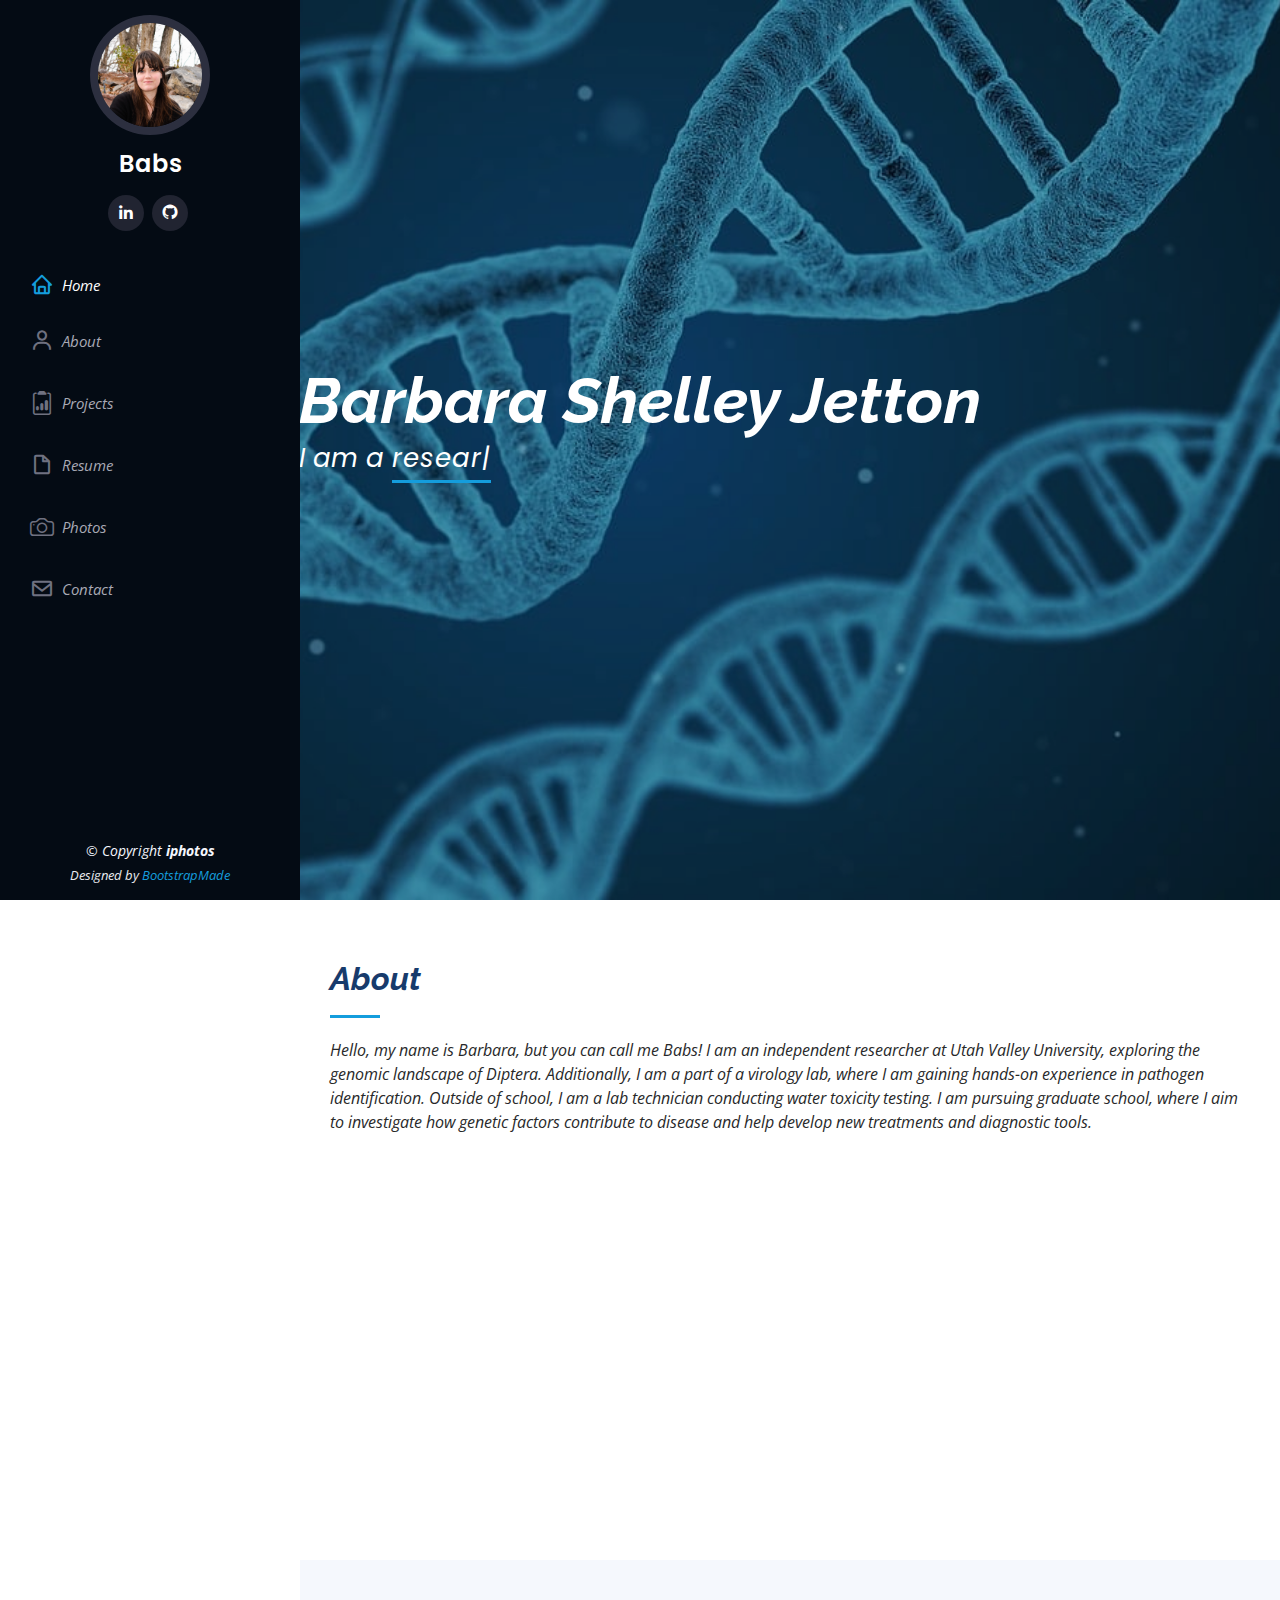
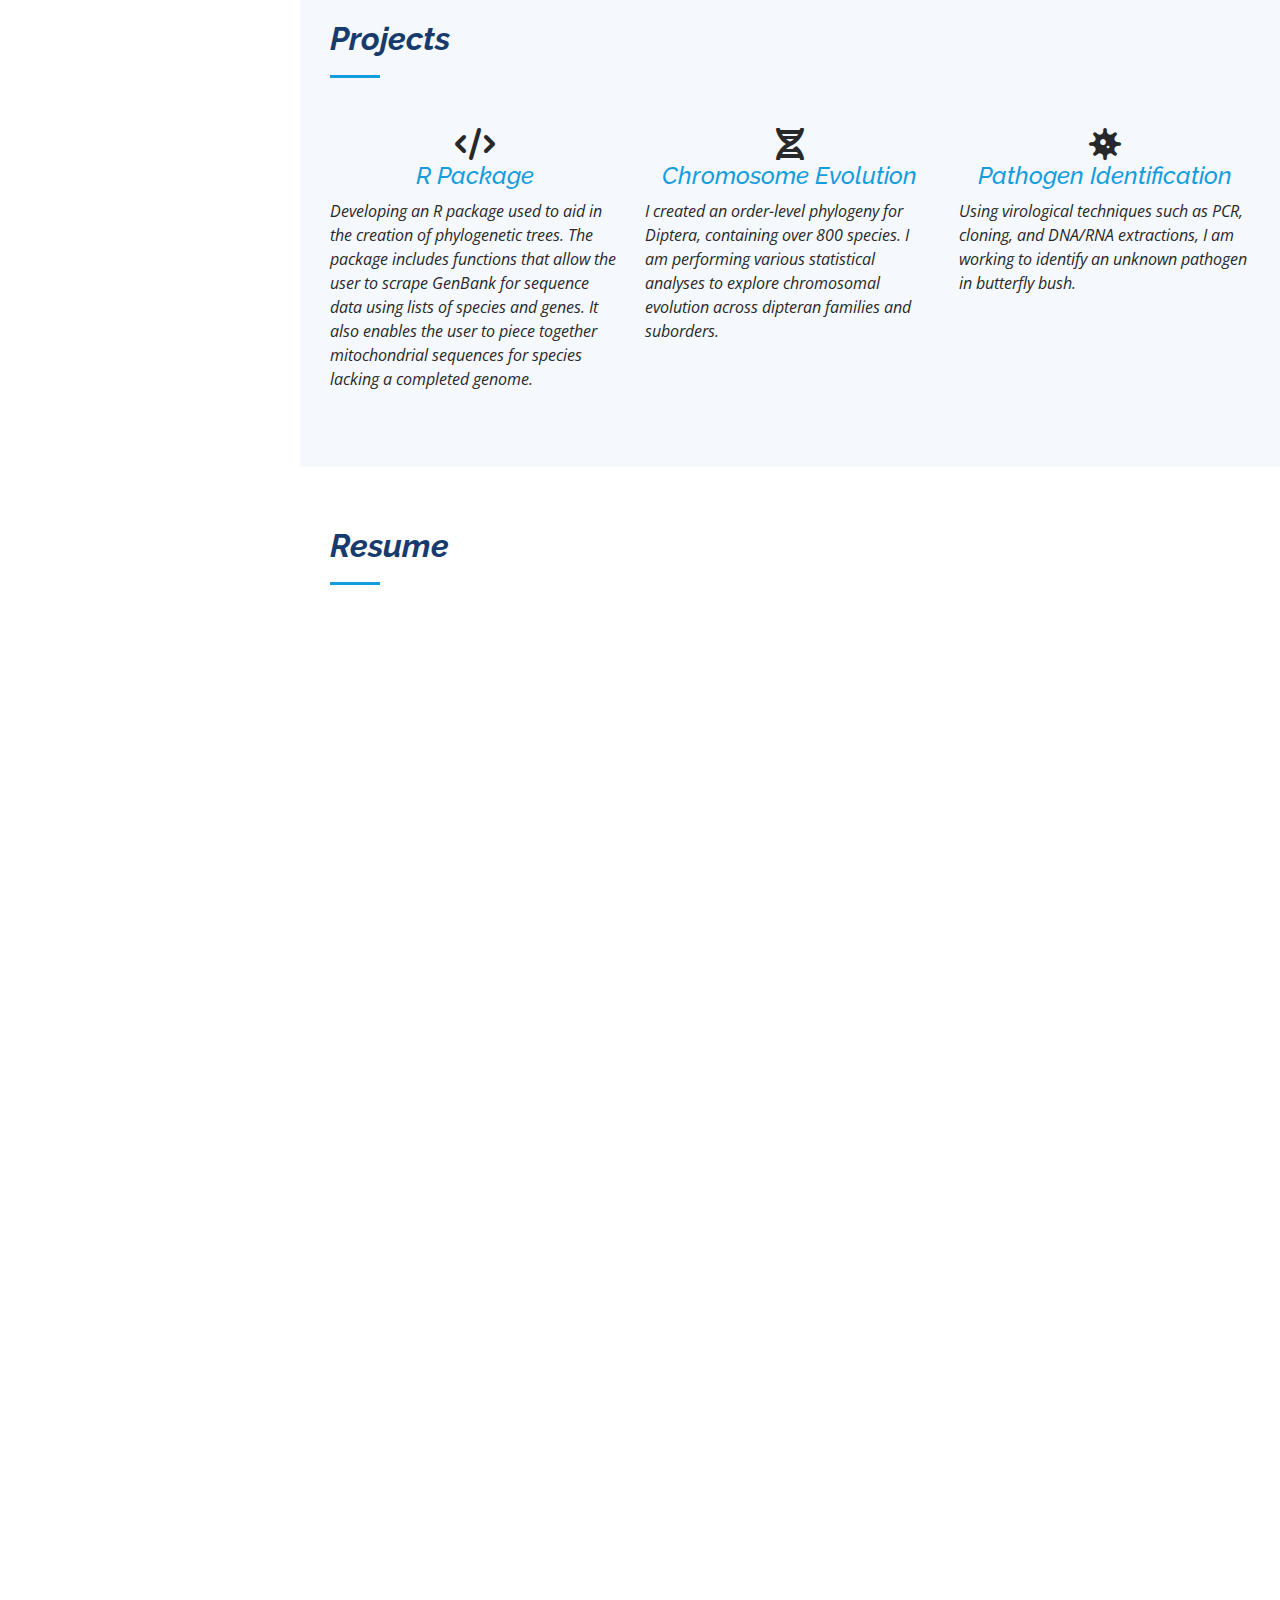
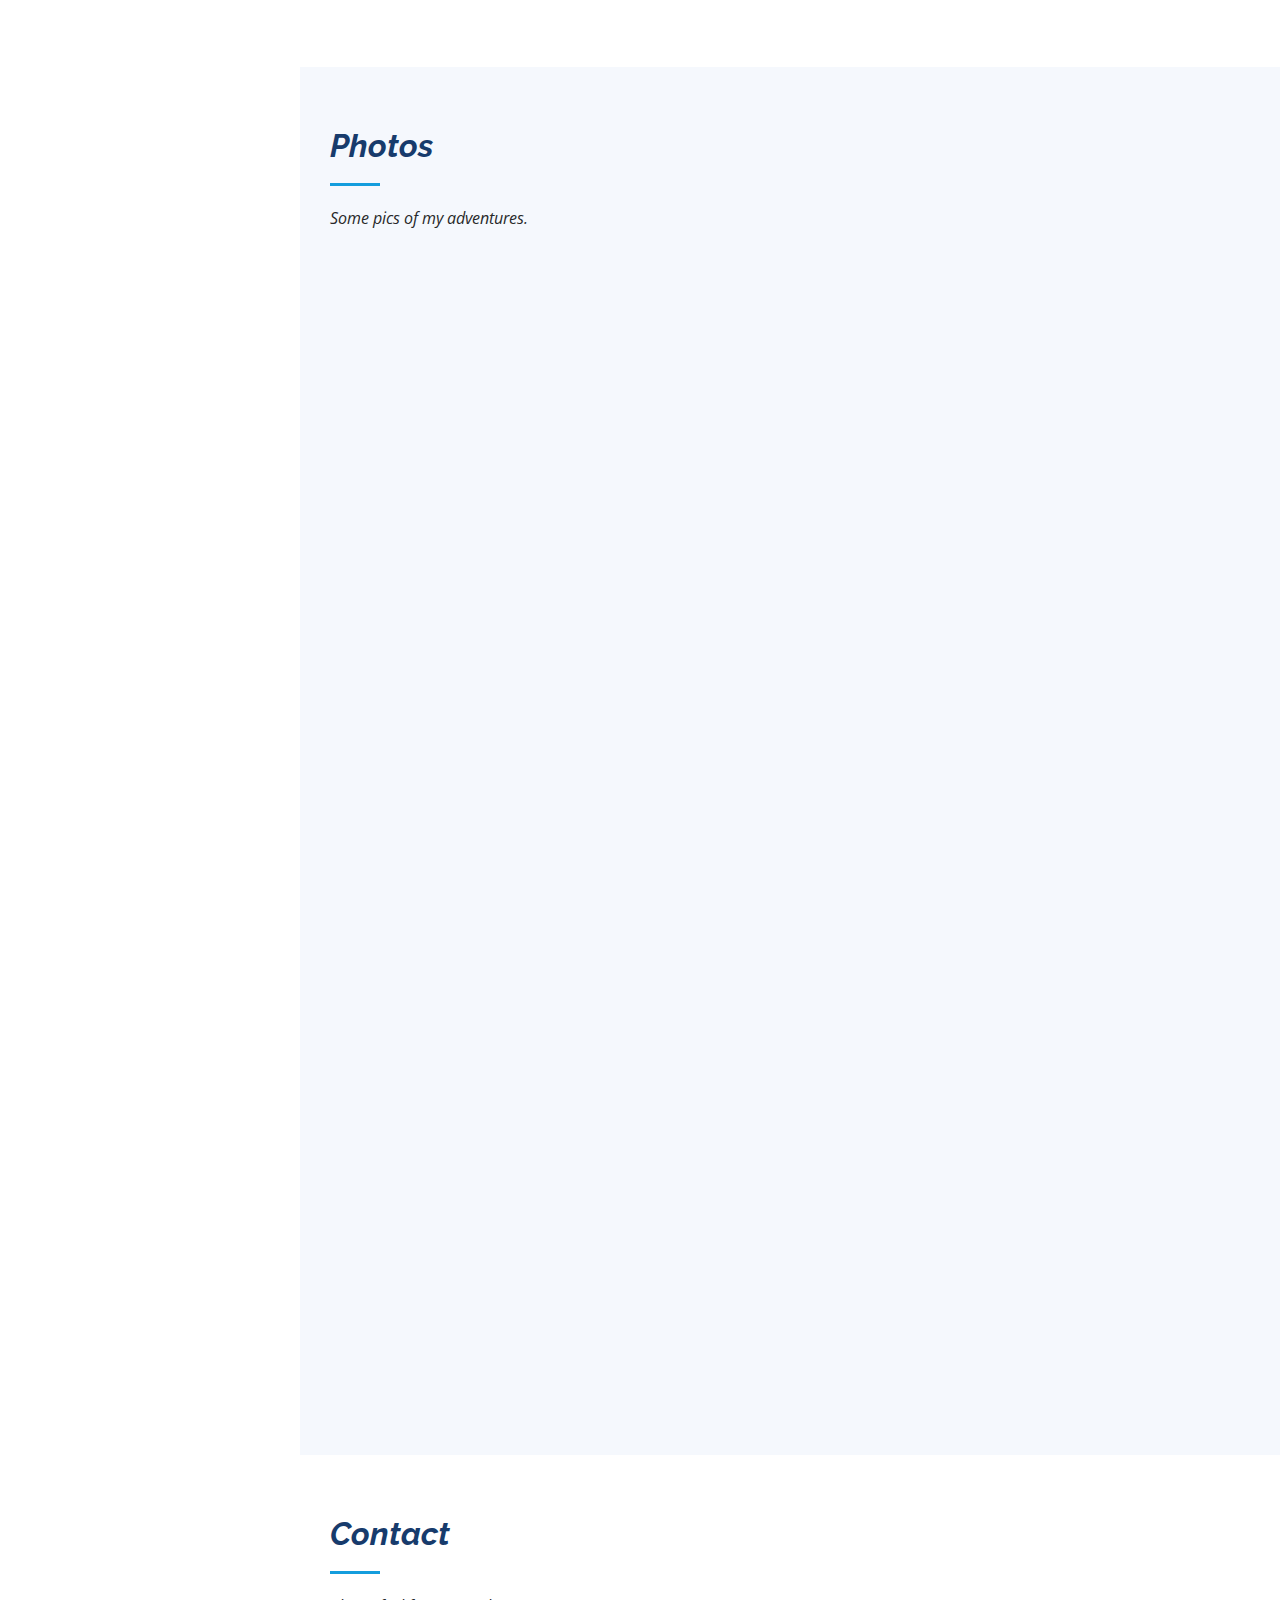
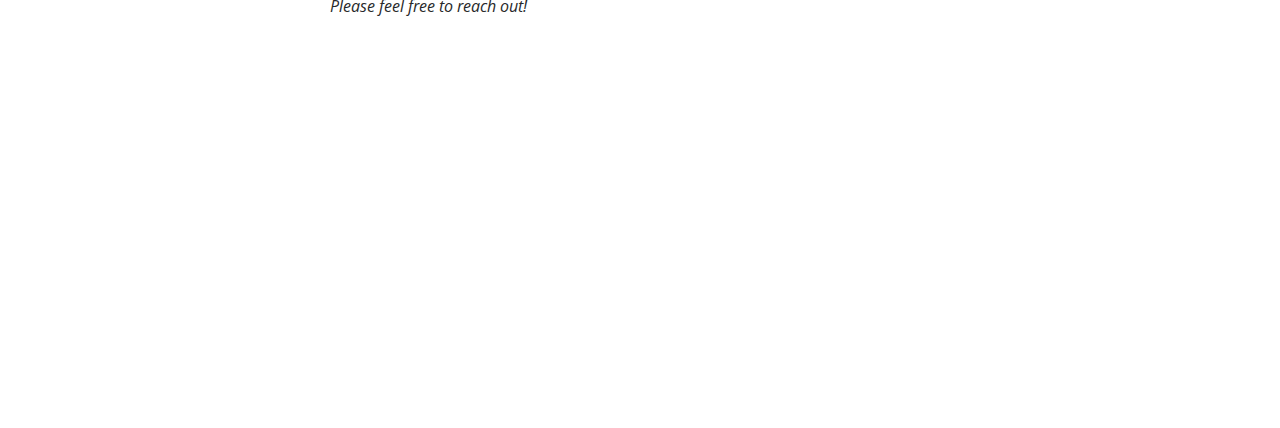
<file: index.html>
<!DOCTYPE html>
<html lang="en">

<head>
  <meta charset="utf-8">
  <meta content="width=device-width, initial-scale=1.0" name="viewport">

  <title>Barbara Shelley Jetton - Index</title>
  <meta content="" name="description">
  <meta content="" name="keywords">

  <!-- Favicons -->
  <link href="assets/img/letter-b.png" rel="icon">

  <!-- Google Fonts -->
  <link href="https://fonts.googleapis.com/css?family=Open+Sans:300,300i,400,400i,600,600i,700,700i|Raleway:300,300i,400,400i,500,500i,600,600i,700,700i|Poppins:300,300i,400,400i,500,500i,600,600i,700,700i" rel="stylesheet">

  <!-- Vendor CSS Files -->
  <link href="assets/vendor/aos/aos.css" rel="stylesheet">
  <link href="assets/vendor/bootstrap/css/bootstrap.min.css" rel="stylesheet">
  <link href="assets/vendor/bootstrap-icons/bootstrap-icons.css" rel="stylesheet">
  <link href="assets/vendor/boxicons/css/boxicons.min.css" rel="stylesheet">
  <link href="assets/vendor/glightbox/css/glightbox.min.css" rel="stylesheet">
  <link href="assets/vendor/swiper/swiper-bundle.min.css" rel="stylesheet">
  <link rel="stylesheet" href="https://cdnjs.cloudflare.com/ajax/libs/font-awesome/6.0.0-beta3/css/all.min.css">


  <!-- Template Main CSS File -->
  <link href="assets/css/style.css" rel="stylesheet">

  <!-- =======================================================
  * Template Name: iphotos
  * Template URL: https://bootstrapmade.com/iphotos-bootstrap-photos-websites-template/
  * Updated: Mar 17 2024 with Bootstrap v5.3.3
  * Author: BootstrapMade.com
  * License: https://bootstrapmade.com/license/
  ======================================================== -->
</head>

<body>
  <!-- ======= Mobile nav toggle button ======= -->
  <i class="bi bi-emoji-smile mobile-nav-toggle d-xl-none"></i>
  
  <!-- ======= Header ======= -->
  <header id="header">
    <div class="d-flex flex-column">
      <div class="profile">
        <img src="assets/img/profile.jpg" alt="" class="img-fluid rounded-circle">
        <h1 class="text-light"><a href="index.html">Babs</a></h1>
        <div class="social-links mt-3 text-center">
          <a href="https://www.linkedin.com/in/bjetton" class="linkedin"><i target="_blank"><i class="bx bxl-linkedin"></i></a>
          <a href="https://github.com/BarbaraShelleyJetton" class="github" target="_blank">
            <i class="bx bxl-github"></i>
          </a>
        </div>
      </div>

      <nav id="navbar" class="nav-menu navbar">
        <ul>
          <li><a href="#hero" class="nav-link scrollto active"><i class="bx bx-home"></i> <span>Home</span></a></li>
          <li><a href="#about" class="nav-link scrollto"><i class="bx bx-user"></i> <span>About</span></a></li>
          <li><a href="#projects" class="nav-link scrollto"><i class="bi bi-clipboard2-data"></i> <span>Projects</span></a></li>
          <li><a href="#Resume" class="nav-link scrollto"><i class="bx bx-file-blank"></i> <span>Resume</span></a></li>
          <li><a href="#photos" class="nav-link scrollto"><i class="bi bi-camera"></i> <span>Photos</span></a></li>
          <li><a href="#contact" class="nav-link scrollto"><i class="bx bx-envelope"></i> <span>Contact</span></a></li>
        </ul>
      </nav><!-- .nav-menu -->
    </div>
  </header><!-- End Header -->

  <!-- ======= Hero Section ======= -->
  <section id="hero" class="d-flex flex-column justify-content-center align-items-center">
    <div class="hero-container" data-aos="fade-in">
      <h1>Barbara Shelley Jetton</h1>
      <p>I am a <span class="typed" data-typed-items="researcher, biologist, computer scientist"></span></p>
    </div>
  </section><!-- End Hero -->

  <main id="main">

    <!-- ======= About Section ======= -->
    <section id="about" class="about">
      <div class="container">

        <div class="section-title">
          <h2>About</h2>
          <p>Hello, my name is Barbara, but you can call me Babs! I am an independent researcher at Utah Valley University, exploring the genomic landscape of Diptera. Additionally, I am a part of a virology lab, where I am gaining hands-on experience in pathogen identification. Outside of school, I am a lab technician conducting water toxicity testing.
I am pursuing graduate school, where I aim to investigate how genetic factors contribute to disease and help develop new treatments and diagnostic tools.
</p>
        </div>

        <div class="row">
          <div class="col-lg-4" data-aos="fade-right">
            <img src="assets/img/UCUR.jpeg" class="img-fluid" alt="">
          </div>
          <div class="col-lg-8 pt-4 pt-lg-0 content" data-aos="fade-left">
            <h3>Researcher</h3>
            <p>
              Science has been a part of my life for as long as I remember. As a child I explored the geology and biodiversity of Utah, and later, as a teenager, the ecosystem and marine life of Florida. My love for biology was formed by the natural world as I explored, asked questions, and got my hands dirty. From the ages of nine to fourteen I participated in robotics where I developed my passion for coding. Now my study in bioinformatics combines my favorite subjects into one degree!
Outside of school, you can find me reading a good horror or sci-fi book, playing piano, or hanging out with family and friends.

            <div class="row">
              <div class="col-lg-6">
                <ul>
                  <li><i class="bi bi-chevron-right"></i> <strong>Email:</strong> <span>BarbaraJetton@outlook.com</span></li>
                  <li><i class="bi bi-chevron-right"></i> <strong>City:</strong> <span>Orem, UT</span></li>
                </ul>
              </div>
              <div class="col-lg-6">
                <ul>
                  <li><i class="bi bi-chevron-right"></i> <strong>Major:</strong> <span>Bioinformatics</span></li>
                  <li><i class="bi bi-chevron-right"></i> <strong>Minor:</strong> <span>Computer Science</span></li>
                </ul>
              </div>
            </div>
          </div>
        </div>

      </div>
    </section><!-- End About Section -->


<!-- ======= Projects Section ======= -->
<section id="projects" class="projects">
  <div class="container">
    <div class="section-title">
      <h2>Projects</h2>
    </div>

    <div class="row">
      <!-- First Project Section -->
      <div class="col-lg-4 col-md-6 d-flex align-items-stretch">
        <div class="icon-box">
          <div class="icon"><i class="fa-solid fa-code"></i></div>
          <h4><a href="#">R Package</a></h4>
          <p>Developing an R package used to aid in the creation of phylogenetic trees. The package includes functions that allow the user to scrape GenBank for sequence data using lists of species and genes. It also enables the user to piece together mitochondrial sequences for species lacking a completed genome.</p>
        </div>
      </div>

      <!-- Second Project Section -->
      <div class="col-lg-4 col-md-6 d-flex align-items-stretch">
        <div class="icon-box">
          <div class="icon"><i class="fa-solid fa-dna"></i></div>
          <h4><a href="#">Chromosome Evolution</a></h4>
          <p>I created an order-level phylogeny for Diptera, containing over 800 species. I am performing various statistical analyses to explore chromosomal evolution across dipteran families and suborders.</p>
        </div>
      </div>

      <!-- Third Project Section -->
      <div class="col-lg-4 col-md-6 d-flex align-items-stretch">
        <div class="icon-box">
          <div class="icon"><i class="fa-solid fa-virus"></i></div>
          <h4><a href="#">Pathogen Identification</a></h4>
          <p>Using virological techniques such as PCR, cloning, and DNA/RNA extractions, I am working to identify an unknown pathogen in butterfly bush.</p>
        </div>
      </div>
    </div>
  </div>
</section>

<!-- End Projects Section -->
<!-- ======= Resume Section ======= -->
<section id="Resume" class="Resume">
  <div class="container">
    <div class="section-title">
      <h2>Resume</h2>
    </div>

    <div class="row">
      <div class="col-lg-12" data-aos="fade-up">
        <h3 class="Resume-title">Summary</h3>
        <div class="Resume-item pb-4">
          <h4>Barbara Shelley Jetton</h4>
          <p><em>Dedicated and Passionate researcher with a keen ability to work both independently and collaboratively within a team, I thrive on tackling challenges with enthusiasm and curiosity. My commitment to excellence, coupled with a strong work ethic, has been the driving force in my academic and professional endeavors.</em></p>
        </div>

        <h3 class="Resume-title">Education</h3>
        <div class="Resume-item pb-4">
          <h4>BS of Bioinformatics w/ minor of Computer Science</h4>
          <h5>2021 - 2025</h5>
          <p><em>Utah Valley University, UT</em></p>
          <p>Major GPA: 3.74 | Minor GPA: 3.36</p>
        </div>
        <h3 class="Resume-title">Experience</h3>
        <div class="Resume-item pb-4">
            <!-- Lab Technician Section -->
            <h4>Lab Technician</h4>
            <h5>2024 - Present</h5>
            <p><em>Water and Environmental Testing Inc.</em></p>
            <ul>
              <li>Conduct acute and chronic water toxicity tests using Fathead minnows and Ceriodaphnia</li>
              <li>Maintain and monitor aquatic cultures, tracking survival and reproduction</li>
              <li>Perform chemical analyses to determine hardness, conductivity, pH, and dissolved oxygen levels within test and lab samples</li>
              <li>Follow lab protocol and safety to ensure quality results</li>
              </ul>
              <!-- Independent Researcher Section -->
              <h4>Independent Researcher</h4>
              <h5>2023 - Present</h5>
              <p><em>Utah Valley University</em></p>
              <ul>
                <li>Creating a phylogeny to study chromosomal rate evolution</li>
                <li>Exploring evolutionary histories and relationships of Diptera</li>
                <li>Employing the scientific method to establish proper hypothesis testing and reproducibility</li>
                <li>Collaborating with lab team to ensure project success and foster a supportive environment</li>
                </ul>
                </div>

        <h3 class="Resume-title">Presentations</h3>
        <div class="Resume-item pb-4">
          <h5>2024</h5>
          <h4>"Decoding Diptera: unraveling chromosome evolution across fly families" (Presenting Author)</h4>
          <p><em>Entomology Society of America 2024 National Conference, Pheonix, Arizona</em></p>

          <h4>"A phylogenetic analysis of genome size evolution and social structure in Hymenoptera"(Co-Author)</h4>
          <p><em>Entomology Society of America 2024 National Conference, Pheonix, Arizona</em></p>
          
          <h4>"Leg Day: A look into the evolution of frog feet" (Presenting / Co-Author)</h4>
          <p><em>Spring Biology Department Research Poster Session, Utah Valley University</em></p>

          <h4>"Creating a universal framework for reconstructing phylogenies: Building trees at your fingertips using R" (Presenting Author)</h4>
          <p><em>Utah Conference on Undergraduate Research, Utah Valley University</em></p>

          <h5>2023</h5>
          <h4>"Genomic oracles: predicting the future, one SNP at a time" (Presenting / Co-Author)</h4>
          <p><em>Fall Biology Department Research Poster Session, Utah Valley University</em></p>
        </div>
        
        <h3 class="Resume-title">Achievements</h3>
        <div class="Resume-item">
          <ul>
            <li>Current president of the Evolution and Bioinformatics Student Club at UVU</li>
            <li>Lead organizer of UVU's Darwin Day celebration (2023 - 2025)</li>
            <li>Deans list recipient (2023 - 2024)</li>
          </ul>
        </div>
        <h3 class="Resume-title">Skills</h3>
        <div class="Resume-item pb-4">
            <li>Laboratory saftey protocols, including sample handling, disposal, and microbial control</li>
            <li>R for data manipulation, visualization, and statistical analysis</li>
            <li>Bash scripting / Linux </li>
            <li>SQL</li>
            <li>Public speaking with an emphasis on scientific communication</li>
            <li>Laboratory equipment maintenance and troubleshooting</li>
            <li>PCR, gel electrophoresis, RNA/DNA extraction, cloning, ELISA</li>
            <li>Mechanical innoculation and vector transmission</li>
          <h4>Languages</h4>
          <ul>
            <li>Python</li>
            <li>R</li>
            <li>BASH</li>
          </ul>
        </div>
        <!-- Relevant Coursework Section -->
        <h3 class="Resume-title">Relevant Coursework</h3>
        <div class="Resume-item pb-4">
          <div class="row">
            <div class="col-lg-6">
              <h4>Lecture</h4>
              <ul>
                <li>Molecular Biology</li>
                <li>Genetics</li>
                <li>Genomics</li>
                <li>Data Analysis for Biologists</li>
                <li>Principles of Evolution</li>
            <!-- Add more relevant coursework as needed -->
              </ul>
            </div>
            <div class="col-lg-6">
              <h4>Laboratory</h4>
              <ul>
                <li>Biology I / II</li>
                <li>Chemistry I / II</li>
                <li>Microbiology</li>
                <li>Virology</li>
              </ul>
            </div>
          </div>
        </div>
      </div>
    </div>
</div>
</section><!-- End Resume Section -->


<!-- ======= photos Section ======= -->
<section id="photos" class="photos section-bg">
  <div class="container">
    <div class="section-title">
      <h2>Photos</h2>
      <p>Some pics of my adventures.</p>
    </div>

    <!-- Filter section -->
    <div class="row" data-aos="fade-up">
      <div class="col-lg-12 d-flex justify-content-center">
        <ul id="photos-flters">
          <li data-filter="*" class="filter-active">All</li>
          <li data-filter=".filter-app">Presentations</li>
          <li data-filter=".filter-card">Exploration</li>
          <li data-filter=".filter-web">Skills</li>
        </ul>
      </div>
    </div>

    <!-- Photo Grid Section -->
    <div class="row photos-container" data-aos="fade-up" data-aos-delay="100">
      <!-- Photo Item 1 (Updated to filter-app) -->
      <div class="col-lg-4 col-md-6 photos-item filter-app" data-filter=".filter-app">
        <div class="photos-wrap">
          <img src="assets/img/photos/presenting.jpeg" class="img-fluid" alt="">
          <div class="photos-info">
            <h4>Entomology conference 2024</h4>
            <p>Presenting my research at EntSoc 2024</p>
          </div>
        </div>
      </div>
      
      <!-- Photo Item 2 (Updated to filter-app) -->
      <div class="col-lg-4 col-md-6 photos-item filter-app" data-filter=".filter-app">
        <div class="photos-wrap">
          <img src="assets/img/photos/poster_ento.jpeg" class="img-fluid" alt="">
          <div class="photos-info">
            <h4>EntSoc poster</h4>
            <p>Showing off my poster</p>
          </div>
        </div>
      </div>

      <!-- Photo Item 3 -->
      <div class="col-lg-4 col-md-6 photos-item filter-card" data-filter=".filter-card">
        <div class="photos-wrap">
          <img src="assets/img/photos/lab_outing.jpeg" class="img-fluid" alt="">
          <div class="photos-info">
            <h4>Lab dinner</h4>
            <p>Exploring Phoenix with my lab</p>
          </div>
        </div>
      </div>

      <!-- Photo Item 4 -->
      <div class="col-lg-4 col-md-6 photos-item filter-app" data-filter=".filter-app">
        <div class="photos-wrap">
          <img src="assets/img/photos/poster.jpeg" class="img-fluid" alt="">
          <div class="photos-info">
            <h4>UCUR presentation 2024</h4>
            <p>Excited for my first conference</p>
          </div>
        </div>
      </div>

      <!-- Photo Item 5 -->
      <div class="col-lg-4 col-md-6 photos-item filter-web" data-filter=".filter-web">
        <div class="photos-wrap">
          <img src="assets/img/photos/teaching.jpg" class="img-fluid" alt="">
          <div class="photos-info">
            <h4>Teaching 2024</h4>
            <p>Helping teach about archeology on Weedon Island Preserve, Florida</p>
          </div>
        </div>
      </div>

      <!-- Photo Item 6 -->
      <div class="col-lg-4 col-md-6 photos-item filter-card" data-filter=".filter-card">
        <div class="photos-wrap">
          <img src="assets/img/photos/searching.jpeg" class="img-fluid" alt="">
          <div class="photos-info">
            <h4>Looking for bears 2023</h4>
            <p>Looking for bears in Hayden Valley, Yellowstone National Park</p>
          </div>
        </div>
      </div>

      <!-- Photo Item 7 -->
      <div class="col-lg-4 col-md-6 photos-item filter-card" data-filter=".filter-card">
        <div class="photos-wrap">
          <img src="assets/img/photos/buffalo.jpeg" class="img-fluid" alt="">
          <div class="photos-info">
            <h4>Wolf den 2022</h4>
            <p>Pointing out the Junction Butte Pack wolf den in Lamar Valley, Yellowstone National Park</p>
          </div>
        </div>
      </div>

      <!-- Photo Item 8 -->
      <div class="col-lg-4 col-md-6 photos-item filter-web" data-filter=".filter-web">
        <div class="photos-wrap">
          <img src="assets/img/photos/soldering.jpeg" class="img-fluid" alt="">
          <div class="photos-info">
            <h4>BsidesSLC 2021</h4>
            <p>Soldering my badge at BSidesSLC, a cybersecurity conference</p>
          </div>
        </div>
      </div>

      <!-- Photo Item 9 -->
      <div class="col-lg-4 col-md-6 photos-item filter-card" data-filter=".filter-card">
        <div class="photos-wrap">
          <img src="assets/img/photos/rock.jpeg" class="img-fluid" alt="">
          <div class="photos-info">
            <h4>Trilobite hunting 2020</h4>
            <p>Trilobite hunting in Delta, Utah</p>
          </div>
        </div>
      </div>

      <!-- Photo Item 10 -->
      <div class="col-lg-4 col-md-6 photos-item filter-card" data-filter=".filter-card">
        <div class="photos-wrap">
          <img src="assets/img/photos/lab.jpeg" class="img-fluid" alt="">
          <div class="photos-info">
            <h4>Lab outing 2024</h4>
            <p>End of semester lab outing to Tracy Aviary</p>
          </div>
        </div>
      </div>

      <!-- Photo Item 11 -->
      <div class="col-lg-4 col-md-6 photos-item filter-card" data-filter=".filter-card">
        <div class="photos-wrap">
          <img src="assets/img/photos/antelope.jpg" class="img-fluid" alt="">
          <div class="photos-info">
            <h4>Star Party 2024</h4>
            <p>Watching the aurora borealis with the Ogden Astronomical Society at Antelope Island State Park</p>
          </div>
        </div>
      </div>
    </div>
  </div>
</section><!-- End photos Section -->



    <!-- ======= Contact Section ======= -->
    <section id="contact" class="contact">
      <div class="container">

        <div class="section-title">
          <h2>Contact</h2>
          <p>Please feel free to reach out!</p>
        </div>

        <div class="row" data-aos="fade-in">

          <div class="col-lg-5 d-flex align-items-stretch">
            <div class="info">
              <div class="address">
                <i class="bi bi-geo-alt"></i>
                <h4>Location:</h4>
                <p>800 W University Pkwy, Orem, UT 84058</p>
              </div>

              <div class="email">
                <i class="bi bi-envelope"></i>
                <h4>Email:</h4>
                <p>BarbaraJetton@outlook.com</p>
              </div>
        </div>
      </div>
    </section><!-- End Contact Section -->

  </main><!-- End #main -->

  <!-- ======= Footer ======= -->
  <footer id="footer">
    <div class="container">
      <div class="copyright">
        &copy; Copyright <strong><span>iphotos</span></strong>
      </div>
      <div class="credits">
        <!-- All the links in the footer should remain intact. -->
        <!-- You can delete the links only if you purchased the pro version. -->
        <!-- Licensing information: https://bootstrapmade.com/license/ -->
        <!-- Purchase the pro version with working PHP/AJAX contact form: https://bootstrapmade.com/iphotos-bootstrap-photos-websites-template/ -->
        Designed by <a href="https://bootstrapmade.com/">BootstrapMade</a>
      </div>
    </div>
  </footer><!-- End  Footer -->

  <a href="#" class="back-to-top d-flex align-items-center justify-content-center"><i class="bi bi-arrow-up-short"></i></a>

  <!-- Vendor JS Files -->
  <script src="assets/vendor/purecounter/purecounter_vanilla.js"></script>
  <script src="assets/vendor/aos/aos.js"></script>
  <script src="assets/vendor/bootstrap/js/bootstrap.bundle.min.js"></script>
  <script src="assets/vendor/glightbox/js/glightbox.min.js"></script>
  <script src="assets/vendor/isotope-layout/isotope.pkgd.min.js"></script>
  <script src="assets/vendor/swiper/swiper-bundle.min.js"></script>
  <script src="assets/vendor/typed.js/typed.umd.js"></script>
  <script src="assets/vendor/waypoints/noframework.waypoints.js"></script>
  <script src="assets/vendor/php-email-form/validate.js"></script>

  <!-- Template Main JS File -->
  <script src="assets/js/main.js"></script>

</body>

</html>
</file>
<file: assets/css/style.css>
/**
* Template Name: iphotos
* Template URL: https://bootstrapmade.com/iphotos-bootstrap-photos-websites-template/
* Updated: Mar 17 2024 with Bootstrap v5.3.3
* Author: BootstrapMade.com
* License: https://bootstrapmade.com/license/
*/

/*--------------------------------------------------------------
# General
--------------------------------------------------------------*/
body {
  font-family: "Open Sans", sans-serif;
  color: #272829;
}

a {
  color: #149ddd;
  text-decoration: none;
}

a:hover {
  color: #37b3ed;
  text-decoration: none;
}

h1,
h2,
h3,
h4,
h5,
h6 {
  font-family: "Raleway", sans-serif;
}

/*--------------------------------------------------------------
# Back to top button
--------------------------------------------------------------*/
.back-to-top {
  position: fixed;
  visibility: hidden;
  opacity: 0;
  right: 15px;
  bottom: 15px;
  z-index: 996;
  background: #149ddd;
  width: 40px;
  height: 40px;
  border-radius: 50px;
  transition: all 0.4s;
}

.back-to-top i {
  font-size: 28px;
  color: #fff;
  line-height: 0;
}

.back-to-top:hover {
  background: #2eafec;
  color: #fff;
}

.back-to-top.active {
  visibility: visible;
  opacity: 1;
}

/*--------------------------------------------------------------
# Header
--------------------------------------------------------------*/
#header {
  position: fixed;
  top: 0;
  left: 0;
  bottom: 0;
  width: 300px;
  transition: all ease-in-out 0.5s;
  z-index: 9997;
  transition: all 0.5s;
  padding: 0 15px;
  background: #040b14;
  overflow-y: auto;
}

#header .profile img {
  margin: 15px auto;
  display: block;
  width: 120px;
  border: 8px solid #2c2f3f;
}

#header .profile h1 {
  font-size: 24px;
  margin: 0;
  padding: 0;
  font-weight: 600;
  -moz-text-align-last: center;
  text-align-last: center;
  font-family: "Poppins", sans-serif;
}

#header .profile h1 a,
#header .profile h1 a:hover {
  color: #fff;
  text-decoration: none;
}

#header .profile .social-links a {
  font-size: 18px;
  display: inline-block;
  background: #212431;
  color: #fff;
  line-height: 1;
  padding: 8px 0;
  margin-right: 4px;
  border-radius: 50%;
  text-align: center;
  width: 36px;
  height: 36px;
  transition: 0.3s;
}

#header .profile .social-links a:hover {
  background: #149ddd;
  color: #fff;
  text-decoration: none;
}

#main {
  margin-left: 300px;
}

.container,
.container-fluid {
  padding-left: 30px;
  padding-right: 30px;
}

@media (max-width: 1199px) {
  #header {
    left: -300px;
  }

  #main {
    margin-left: 0;
  }

  .container,
  .container-fluid {
    padding-left: 12px;
    padding-right: 12px;
  }
}

/*--------------------------------------------------------------
# Navigation Menu
--------------------------------------------------------------*/
/* Desktop Navigation */
.nav-menu {
  padding: 30px 0 0 0;
}

.nav-menu * {
  margin: 0;
  padding: 0;
  list-style: none;
}

.nav-menu>ul>li {
  position: relative;
  white-space: nowrap;
}

.nav-menu a,
.nav-menu a:focus {
  display: flex;
  align-items: center;
  color: #a8a9b4;
  padding: 12px 15px;
  margin-bottom: 8px;
  transition: 0.3s;
  font-size: 15px;
}

.nav-menu a i,
.nav-menu a:focus i {
  font-size: 24px;
  padding-right: 8px;
  color: #6f7180;
}

.nav-menu a:hover,
.nav-menu .active,
.nav-menu .active:focus,
.nav-menu li:hover>a {
  text-decoration: none;
  color: #fff;
}

.nav-menu a:hover i,
.nav-menu .active i,
.nav-menu .active:focus i,
.nav-menu li:hover>a i {
  color: #149ddd;
}

/* Mobile Navigation */
.mobile-nav-toggle {
  position: fixed;
  right: 15px;
  top: 15px;
  z-index: 9998;
  border: 0;
  font-size: 24px;
  transition: all 0.4s;
  outline: none !important;
  background-color: #149ddd;
  color: #fff;
  width: 40px;
  height: 40px;
  display: inline-flex;
  align-items: center;
  justify-content: center;
  line-height: 0;
  border-radius: 50px;
  cursor: pointer;
}

.mobile-nav-active {
  overflow: hidden;
}

.mobile-nav-active #header {
  left: 0;
}

/*--------------------------------------------------------------
# Hero Section
--------------------------------------------------------------*/
#hero {
  width: 100%;
  height: 100vh;
  background: url("../img/dna.jpg") top center;
  background-size: cover;
}

#hero:before {
  content: "";
  background: rgba(5, 13, 24, 0.3);
  position: absolute;
  bottom: 0;
  top: 0;
  left: 0;
  right: 0;
  z-index: 1;
}

#hero .hero-container {
  position: relative;
  z-index: 2;
  min-width: 300px;
}

#hero h1 {
  margin: 0 0 10px 0;
  font-size: 64px;
  font-weight: 700;
  line-height: 56px;
  color: #fff;
}

#hero p {
  color: #fff;
  margin-bottom: 50px;
  font-size: 26px;
  font-family: "Poppins", sans-serif;
}

#hero p span {
  color: #fff;
  padding-bottom: 4px;
  letter-spacing: 1px;
  border-bottom: 3px solid #149ddd;
}

@media (min-width: 1024px) {
  #hero {
    background-attachment: fixed;
  }
}

@media (max-width: 768px) {
  #hero h1 {
    font-size: 28px;
    line-height: 36px;
  }

  #hero h2 {
    font-size: 18px;
    line-height: 24px;
    margin-bottom: 30px;
  }
}

/*--------------------------------------------------------------
# Sections General
--------------------------------------------------------------*/
section {
  padding: 60px 0;
  overflow: hidden;
}

/* About Section */
.about {
  background: #fff; /* Set background color to white */
}

/* Projects Section */
.projects {
  background: #f5f8fd; /* Set background color to blue/gray */
}

/* Resume Section */
.Resume {
  background: #fff; /* Set background color to white */
}

/* Photos Section */
.photos {
  background: #f5f8fd; /* Set background color to blue/gray */
}

/* Contact Section */
.contact {
  background: #fff; /* Set background color to white */
}

.section-title {
  padding-bottom: 30px;
}

.section-title h2 {
  font-size: 32px;
  font-weight: bold;
  margin-bottom: 20px;
  padding-bottom: 20px;
  position: relative;
  color: #173b6c;
}

.section-title h2::after {
  content: "";
  position: absolute;
  display: block;
  width: 50px;
  height: 3px;
  background: #149ddd;
  bottom: 0;
  left: 0;
}

.section-title p {
  margin-bottom: 0;
}

/*--------------------------------------------------------------
# About
--------------------------------------------------------------*/
.about .content h3 {
  font-weight: 700;
  font-size: 26px;
  color: #173b6c;
}

.about .content ul {
  list-style: none;
  padding: 0;
}

.about .content ul li {
  margin-bottom: 20px;
  display: flex;
  align-items: center;
}

.about .content ul strong {
  margin-right: 10px;
}

.about .content ul i {
  font-size: 16px;
  margin-right: 5px;
  color: #149ddd;
  line-height: 0;
}

.about .content p:last-child {
  margin-bottom: 0;
}

/*--------------------------------------------------------------
# Facts
--------------------------------------------------------------*/
.facts {
  padding-bottom: 30px;
}

.facts .count-box {
  padding: 30px;
  width: 100%;
}

.facts .count-box i {
  display: block;
  font-size: 44px;
  color: #149ddd;
  float: left;
  line-height: 0;
}

.facts .count-box span {
  font-size: 48px;
  line-height: 40px;
  display: block;
  font-weight: 700;
  color: #050d18;
  margin-left: 60px;
}

.facts .count-box p {
  padding: 15px 0 0 0;
  margin: 0 0 0 60px;
  font-family: "Raleway", sans-serif;
  font-size: 14px;
  color: #122f57;
}

.facts .count-box a {
  font-weight: 600;
  display: block;
  margin-top: 20px;
  color: #122f57;
  font-size: 15px;
  font-family: "Poppins", sans-serif;
  transition: ease-in-out 0.3s;
}

.facts .count-box a:hover {
  color: #1f5297;
}

/*--------------------------------------------------------------
# project
--------------------------------------------------------------*/
.skills .progress {
  height: 60px;
  display: block;
  background: none;
  border-radius: 0;
}

.skills .progress .skill {
  padding: 0;
  margin: 0 0 6px 0;
  text-transform: uppercase;
  display: block;
  font-weight: 600;
  font-family: "Poppins", sans-serif;
  color: #050d18;
}

.skills .progress .skill .val {
  float: right;
  font-style: normal;
}

.skills .progress-bar-wrap {
  background: #dce8f8;
  height: 10px;
}

.skills .progress-bar {
  width: 1px;
  height: 10px;
  transition: 0.9s;
  background-color: #149ddd;
}

/* Increase the size of project icons */
.projects .icon i {
  font-size: 32px;
}

/* Center the blurbs/icons */
.projects .icon {
  text-align: center;
}

/* Center align the project headers */
.projects .icon-box h4 {
  text-align: center;
}

/*--------------------------------------------------------------
# Resume
--------------------------------------------------------------*/
.Resume .Resume-title {
  font-size: 26px;
  font-weight: 700;
  margin-top: 20px;
  margin-bottom: 20px;
  color: #050d18;
}

.Resume .Resume-item {
  padding: 0 0 20px 20px;
  margin-top: -2px;
  border-left: 2px solid #1f5297;
  position: relative;
}

.Resume .Resume-item h4 {
  line-height: 18px;
  font-size: 18px;
  font-weight: 600;
  text-transform: uppercase;
  font-family: "Poppins", sans-serif;
  color: #050d18;
  margin-bottom: 10px;
}

.Resume .Resume-item h5 {
  font-size: 16px;
  background: #e4edf9;
  padding: 5px 15px;
  display: inline-block;
  font-weight: 600;
  margin-bottom: 10px;
}

.Resume .Resume-item ul {
  padding-left: 20px;
}

.Resume .Resume-item ul li {
  padding-bottom: 10px;
}

.Resume .Resume-item:last-child {
  padding-bottom: 0;
}

.Resume .Resume-item::before {
  content: "";
  position: absolute;
  width: 16px;
  height: 16px;
  border-radius: 50px;
  left: -9px;
  top: 0;
  background: #fff;
  border: 2px solid #1f5297;
}

/*--------------------------------------------------------------
# photos
--------------------------------------------------------------*/
.photos .photos-item {
  margin-bottom: 30px;
}

.photos #photos-flters {
  padding: 0;
  margin: 0 auto 35px auto;
  list-style: none;
  text-align: center;
  background: #fff;
  border-radius: 50px;
  padding: 2px 15px;
}

.photos #photos-flters li {
  cursor: pointer;
  display: inline-block;
  padding: 10px 15px 8px 15px;
  font-size: 14px;
  font-weight: 600;
  line-height: 1;
  text-transform: uppercase;
  color: #272829;
  margin-bottom: 5px;
  transition: all 0.3s ease-in-out;
}

.photos #photos-flters li:hover,
.photos #photos-flters li.filter-active {
  color: #149ddd;
}

.photos #photos-flters li:last-child {
  margin-right: 0;
}

.photos .photos-wrap {
  position: relative;
  overflow: hidden;
}

.photos .photos-wrap::before {
  content: "";
  background: rgba(255, 255, 255, 0);
  position: absolute;
  left: 0;
  right: 0;
  top: 0;
  bottom: 0;
  transition: opacity 0s;
  z-index: 2;
  opacity: 0;
}

.photos .photos-wrap .photos-links {
  opacity: 1;
  left: 0;
  right: 0;
  bottom: -60px;
  z-index: 3;
  position: absolute;
  transition: all ease-in-out 0.3s;
  display: flex;
  justify-content: center;
}

.photos .photos-wrap .photos-links a {
  color: #fff;
  font-size: 28px;
  text-align: center;
  background: rgba(20, 157, 221, 0.75);
  transition: 0.3s;
  width: 50%;
}

.photos .photos-wrap .photos-links a:hover {
  background: rgba(20, 157, 221, 0.95);
}

.photos .photos-wrap .photos-links a+a {
  border-left: 1px solid #37b3ed;
}

.photos .photos-wrap:hover::before {
  top: 0;
  left: 0;
  right: 0;
  bottom: 0;
  opacity: 1;
}

.photos .photos-wrap:hover .photos-links {
  opacity: 1;
  bottom: 0;
}

.photos .photos-info {
  position: absolute;
  bottom: 0;
  left: 0;
  width: 100%;
  background-color: rgba(255, 255, 255, 0.9);
  padding: 10px;
  border-top: 1px solid #ccc;
  border-radius: 5px 5px 0 0;
  box-shadow: 0 -2px 5px rgba(0, 0, 0, 0.1);
  opacity: 0;
  transition: opacity 0.3s ease;
}

.photos-item:hover .photos-info {
  opacity: 1;
}
/*--------------------------------------------------------------
# photos Details
--------------------------------------------------------------*/
.photos-details {
  padding-top: 40px;
}

.photos-details .photos-details-slider img {
  width: 100%;
}

.photos-details .photos-details-slider .swiper-pagination {
  margin-top: 20px;
  position: relative;
}

.photos-details .photos-details-slider .swiper-pagination .swiper-pagination-bullet {
  width: 12px;
  height: 12px;
  background-color: #fff;
  opacity: 1;
  border: 1px solid #149ddd;
}

.photos-details .photos-details-slider .swiper-pagination .swiper-pagination-bullet-active {
  background-color: #149ddd;
}

.photos-details .photos-info {
  padding: 30px;
  box-shadow: 0px 0 30px rgba(5, 13, 24, 0.08);
}

.photos-details .photos-info h3 {
  font-size: 22px;
  font-weight: 700;
  margin-bottom: 20px;
  padding-bottom: 20px;
  border-bottom: 1px solid #eee;
}

.photos-details .photos-info ul {
  list-style: none;
  padding: 0;
  font-size: 15px;
}

.photos-details .photos-info ul li+li {
  margin-top: 10px;
}

.photos-details .photos-description {
  padding-top: 30px;
}

.photos-details .photos-description h2 {
  font-size: 26px;
  font-weight: 700;
  margin-bottom: 20px;
}

.photos-details .photos-description p {
  padding: 0;
}

/*--------------------------------------------------------------
# Contact
--------------------------------------------------------------*/
.contact {
  padding-bottom: 130px;
}

.contact .info {
  padding: 30px;
  background: #fff;
  width: 100%;
  box-shadow: 0 0 24px 0 rgba(0, 0, 0, 0.12);
}

.contact .info i {
  font-size: 20px;
  color: #149ddd;
  float: left;
  width: 44px;
  height: 44px;
  background: #dff3fc;
  display: flex;
  justify-content: center;
  align-items: center;
  border-radius: 50px;
  transition: all 0.3s ease-in-out;
}

.contact .info h4 {
  padding: 0 0 0 60px;
  font-size: 22px;
  font-weight: 600;
  margin-bottom: 5px;
  color: #050d18;
}

.contact .info p {
  padding: 0 0 10px 60px;
  margin-bottom: 20px;
  font-size: 14px;
  color: #173b6c;
}

.contact .info .email p {
  padding-top: 5px;
}

.contact .info .social-links {
  padding-left: 60px;
}

.contact .info .social-links a {
  font-size: 18px;
  display: inline-block;
  background: #333;
  color: #fff;
  line-height: 1;
  padding: 8px 0;
  border-radius: 50%;
  text-align: center;
  width: 36px;
  height: 36px;
  transition: 0.3s;
  margin-right: 10px;
}

.contact .info .social-links a:hover {
  background: #149ddd;
  color: #fff;
}

.contact .info .email:hover i,
.contact .info .address:hover i,
.contact .info .phone:hover i {
  background: #149ddd;
  color: #fff;
}

.contact .php-email-form {
  width: 100%;
  padding: 30px;
  background: #fff;
  box-shadow: 0 0 24px 0 rgba(0, 0, 0, 0.12);
}

.contact .php-email-form .form-group {
  padding-bottom: 8px;
}

.contact .php-email-form .validate {
  display: none;
  color: red;
  margin: 0 0 15px 0;
  font-weight: 400;
  font-size: 13px;
}

.contact .php-email-form .error-message {
  display: none;
  color: #fff;
  background: #ed3c0d;
  text-align: left;
  padding: 15px;
  font-weight: 600;
}

.contact .php-email-form .error-message br+br {
  margin-top: 25px;
}

.contact .php-email-form .sent-message {
  display: none;
  color: #fff;
  background: #18d26e;
  text-align: center;
  padding: 15px;
  font-weight: 600;
}

.contact .php-email-form .loading {
  display: none;
  background: #fff;
  text-align: center;
  padding: 15px;
}

.contact .php-email-form .loading:before {
  content: "";
  display: inline-block;
  border-radius: 50%;
  width: 24px;
  height: 24px;
  margin: 0 10px -6px 0;
  border: 3px solid #18d26e;
  border-top-color: #eee;
  animation: animate-loading 1s linear infinite;
}

.contact .php-email-form .form-group {
  margin-bottom: 15px;
}

.contact .php-email-form label {
  padding-bottom: 8px;
}

.contact .php-email-form input,
.contact .php-email-form textarea {
  border-radius: 0;
  box-shadow: none;
  font-size: 14px;
}

.contact .php-email-form input {
  height: 44px;
}

.contact .php-email-form textarea {
  padding: 10px 15px;
}

.contact .php-email-form button[type=submit] {
  background: #149ddd;
  border: 0;
  padding: 10px 24px;
  color: #fff;
  transition: 0.4s;
  border-radius: 4px;
}

.contact .php-email-form button[type=submit]:hover {
  background: #37b3ed;
}

@keyframes animate-loading {
  0% {
    transform: rotate(0deg);
  }

  100% {
    transform: rotate(360deg);
  }
}

/*--------------------------------------------------------------
# Breadcrumbs
--------------------------------------------------------------*/
.breadcrumbs {
  padding: 20px 0;
  background: #f9f9f9;
}

.breadcrumbs h2 {
  font-size: 26px;
  font-weight: 300;
}

.breadcrumbs ol {
  display: flex;
  flex-wrap: wrap;
  list-style: none;
  padding: 0;
  margin: 0;
  font-size: 15px;
}

.breadcrumbs ol li+li {
  padding-left: 10px;
}

.breadcrumbs ol li+li::before {
  display: inline-block;
  padding-right: 10px;
  color: #0e2442;
  content: "/";
}

@media (max-width: 768px) {
  .breadcrumbs .d-flex {
    display: block !important;
  }

  .breadcrumbs ol {
    display: block;
  }

  .breadcrumbs ol li {
    display: inline-block;
  }
}

/*--------------------------------------------------------------
# Footer
--------------------------------------------------------------*/
#footer {
  padding: 15px;
  color: #f4f6fd;
  font-size: 14px;
  position: fixed;
  left: 0;
  bottom: 0;
  width: 300px;
  z-index: 9999;
  background: #040b14;
}

#footer .copyright {
  text-align: center;
}

#footer .credits {
  padding-top: 5px;
  text-align: center;
  font-size: 13px;
  color: #eaebf0;
}

@media (max-width: 1199px) {
  #footer {
    position: static;
    width: auto;
    padding-right: 20px 15px;
  }
}
</file>
